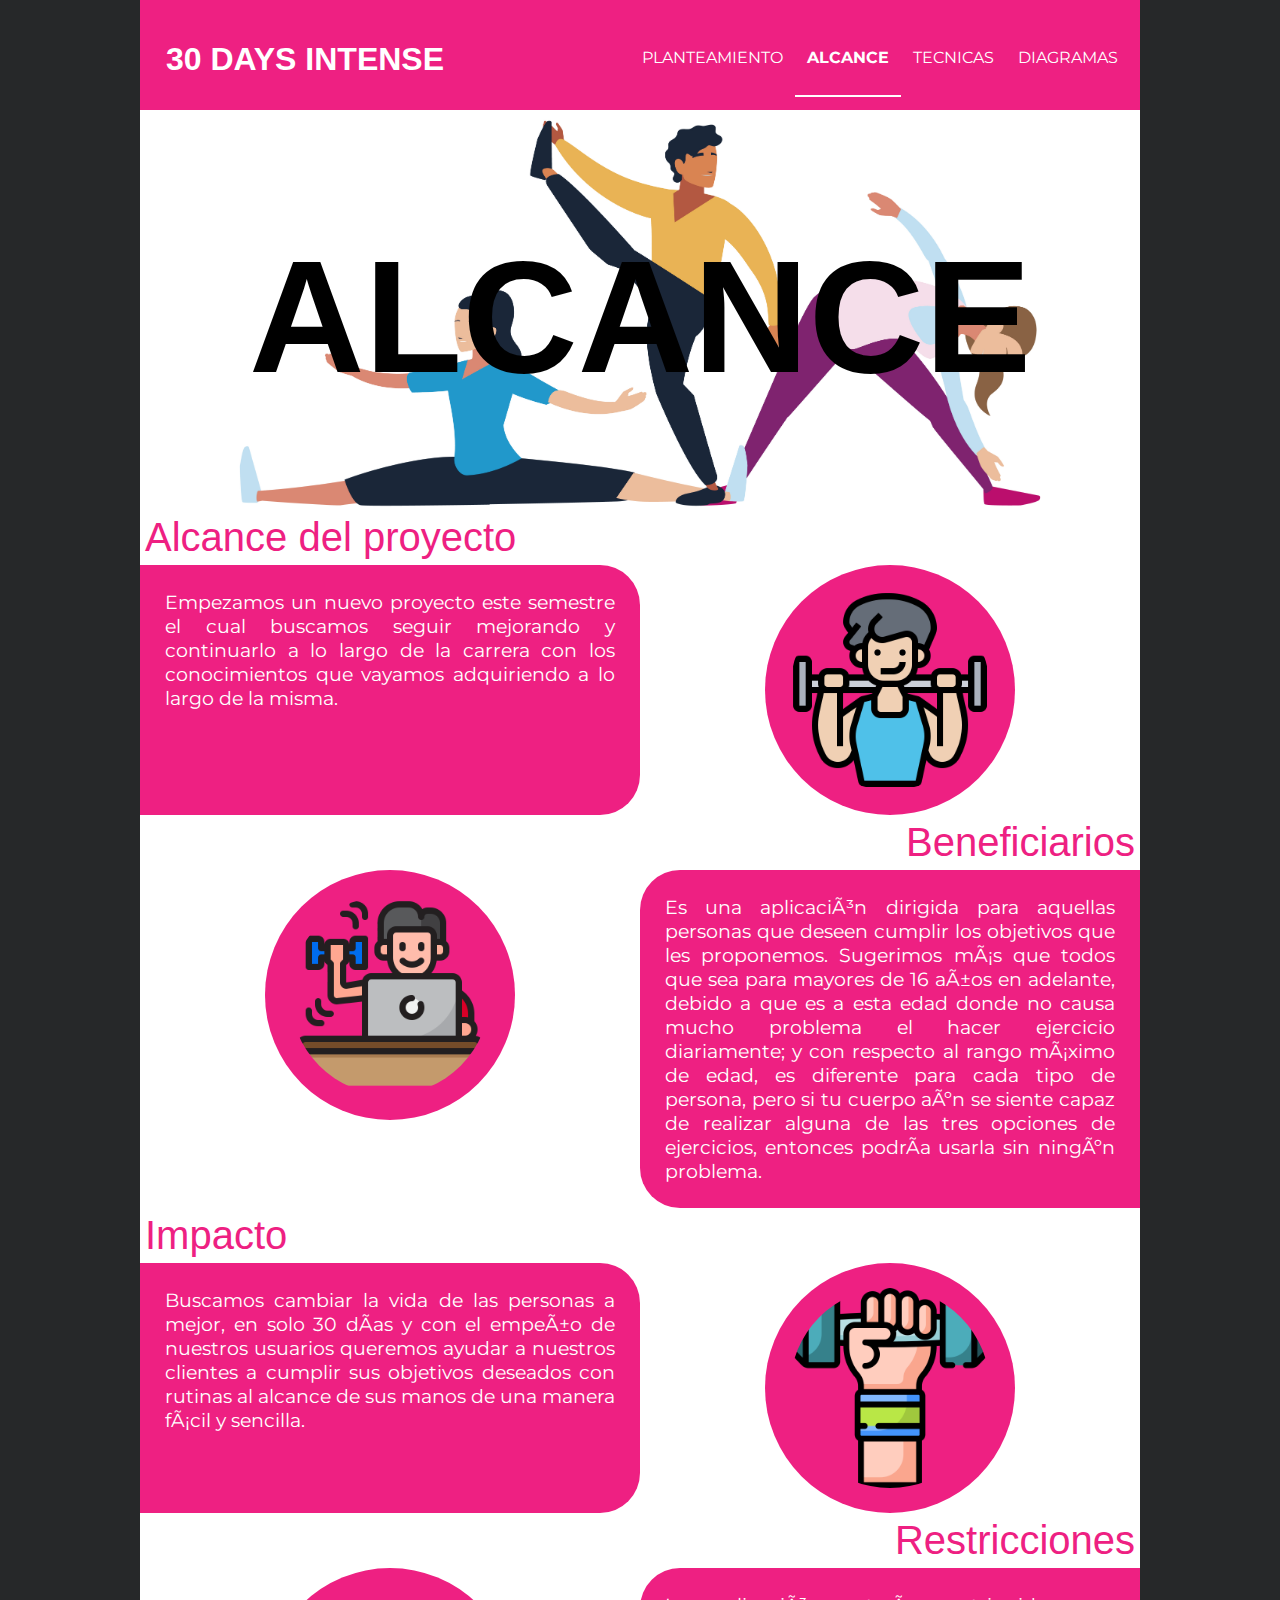
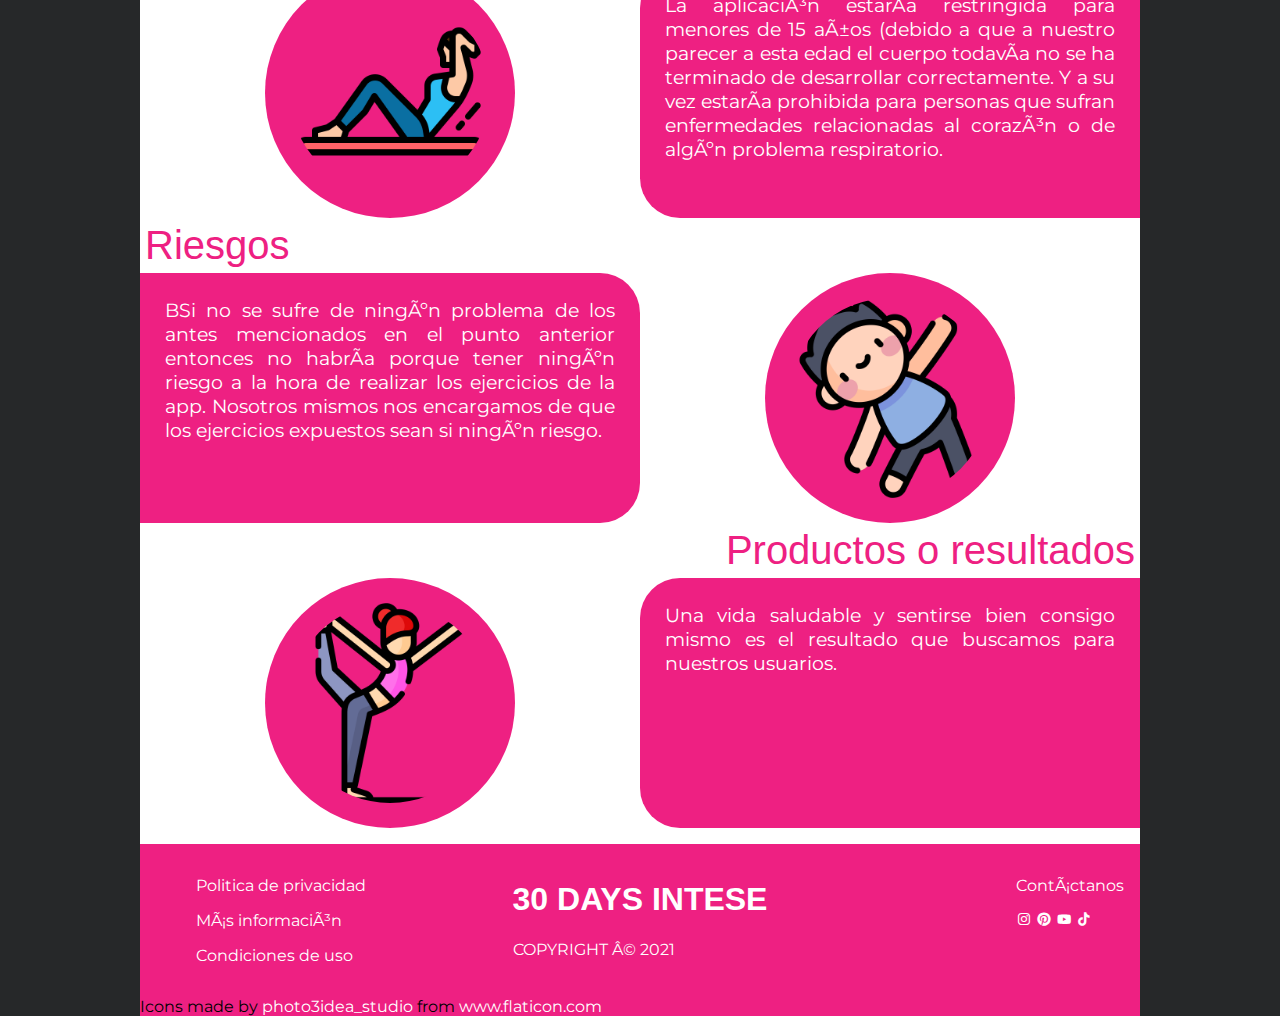
<file: alcance.html>
<!Doctype html>
<html lang="en">

<head>
    <meta charset="uft-8">
    <meta name="viewport" content="width=device-width, initial-scale=1">
    <title>alcance - 30 DAYS INTENSE</title>
    <link rel="stylesheet" href="estilos/portafolio.css">
    <link rel="stylesheet" href="https://cdn.jsdelivr.net/npm/boxicons@latest/css/boxicons.min.css">
</head>

<body>
    <div class="cuerpo">
        <div class="cabecera">
            <a class="logo" href="index.html">
                <h1 class="titulo">30 DAYS INTENSE</h1>
            </a>
            <div class="barra-nav">
                <a href="planteamiento.html">
                    <p>
                        PLANTEAMIENTO
                    </p>
                </a>
                <a href="alcance.html" class="seleccion">
                    <p><b>
                        ALCANCE
                    </b></p>
                </a>
                <a href="tecnicas.html">
                    <p>
                        TECNICAS
                    </p>
                </a>
                <a href="diagramas.html">
                    <p>
                        DIAGRAMAS
                    </p>
                </a>
            </div>
        </div>
        <section>
            <div class="objetivo">
                <img src="imagenes/MOCK UP TELEFONOS - copia.jpg">
                <div class="texto">
                    <h1 class="titulo">ALCANCE</h1>
                </div>
            </div>
            <div>
                <!-- /////////////////////////////////////////////////////////////////////////////////////////////////////////////////////// -->
                <p class="tittle">Alcance del proyecto</p>
                <div class="separacion">
                    <div class="text box-derecha">
                        <p>
                            Empezamos un nuevo proyecto este semestre el cual buscamos seguir mejorando y continuarlo a lo largo de la carrera con los conocimientos que vayamos adquiriendo a lo largo de la misma.
                        </p>
                    </div>
                    <div class="imagen derecha">
                        <img src="imagenes/exercise (1).png">
                    </div>
                </div>
                <!-- /////////////////////////////////////////////////////////////////////////////////////////////////////////////////////// -->
                <p class="tittle" style="text-align: right;">Beneficiarios</p>
                <div class="separacion">
                    <div class="imagen izquierda">
                        <img src="imagenes/exercise (2).png">
                    </div>
                    <div class="text box-izquierda">
                        <p>Es una aplicación dirigida para aquellas personas que deseen cumplir los objetivos que les proponemos. Sugerimos más que todos que sea para mayores de 16 años en adelante, debido a que es a esta edad donde no causa mucho problema
                            el hacer ejercicio diariamente; y con respecto al rango máximo de edad, es diferente para cada tipo de persona, pero si tu cuerpo aún se siente capaz de realizar alguna de las tres opciones de ejercicios, entonces podría usarla
                            sin ningún problema.</p>
                    </div>

                </div>
                <!-- /////////////////////////////////////////////////////////////////////////////////////////////////////////////////////// -->
                <p class="tittle">Impacto</p>
                <div class="separacion">
                    <div class="text box-derecha">
                        <p>Buscamos cambiar la vida de las personas a mejor, en solo 30 días y con el empeño de nuestros usuarios queremos ayudar a nuestros clientes a cumplir sus objetivos deseados con rutinas al alcance de sus manos de una manera fácil
                            y sencilla.</p>
                    </div>
                    <div class="imagen derecha">
                        <img src="imagenes/exercise.png">
                    </div>

                </div>
                <!-- /////////////////////////////////////////////////////////////////////////////////////////////////////////////////////// -->
                <p class="tittle" style="text-align: right;">Restricciones</p>
                <div class="separacion">
                    <div class="imagen izquierda">
                        <img src="imagenes/fitness.png">
                    </div>
                    <div class="text box-izquierda">
                        <p>La aplicación estaría restringida para menores de 15 años (debido a que a nuestro parecer a esta edad el cuerpo todavía no se ha terminado de desarrollar correctamente. Y a su vez estaría prohibida para personas que sufran enfermedades
                            relacionadas al corazón o de algún problema respiratorio. </p>
                    </div>
                </div>
                <!-- /////////////////////////////////////////////////////////////////////////////////////////////////////////////////////// -->
                <p class="tittle">Riesgos</p>
                <div class="separacion">
                    <div class="text box-derecha">
                        <p>BSi no se sufre de ningún problema de los antes mencionados en el punto anterior entonces no habría porque tener ningún riesgo a la hora de realizar los ejercicios de la app. Nosotros mismos nos encargamos de que los ejercicios
                            expuestos sean si ningún riesgo.</p>
                    </div>
                    <div class="imagen derecha">
                        <img src="imagenes/triangle.png">
                    </div>
                </div>
                <!-- /////////////////////////////////////////////////////////////////////////////////////////////////////////////////////// -->
                <p class="tittle" style="text-align: right;">Productos o resultados</p>
                <div class="separacion">
                    <div class="imagen izquierda">
                        <img src="imagenes/yoga-pose.png">
                    </div>
                    <div class="text box-izquierda">
                        <p>Una vida saludable y sentirse bien consigo mismo es el resultado que buscamos para nuestros usuarios.</p>
                    </div>
                </div>
            </div>
        </section>
        <footer class="pie">
            <div class="cajas">
                <div class="informacion">
                    <ul>
                        <li>
                            <a href="#">
                                <p>Politica de privacidad</p>
                            </a>
                        </li>
                        <li>
                            <a href="#">
                                <p>Más información</p>
                            </a>
                        </li>
                        <li>
                            <a href="#">
                                <p>Condiciones de uso</p>
                            </a>
                        </li>
                    </ul>
                </div>
                <div class="derechos">
                    <a>
                        <h1 class="titulo">30 DAYS INTESE</h1>
                    </a>
                    <p style="font-size: 1rem;">COPYRIGHT © 2021</p>
                </div>
                <div class="iconos">
                    <p>Contáctanos</p>
                    <a href="# "><i class="bx bxl-instagram "></i></a>
                    <a href="# "><i class="bx bxl-pinterest "></i></a>
                    <a href="# "><i class="bx bxl-youtube "></i></a>
                    <a href="# "><i class="bx bxl-tiktok "></i></a>
                </div>
            </div>
            <div>Icons made by <a href="https://www.flaticon.com/authors/photo3idea-studio" title="photo3idea_studio">photo3idea_studio</a> from <a href="https://www.flaticon.com/" title="Flaticon">www.flaticon.com</a></div>
        </footer>
    </div>
</body>

</html>
</file>
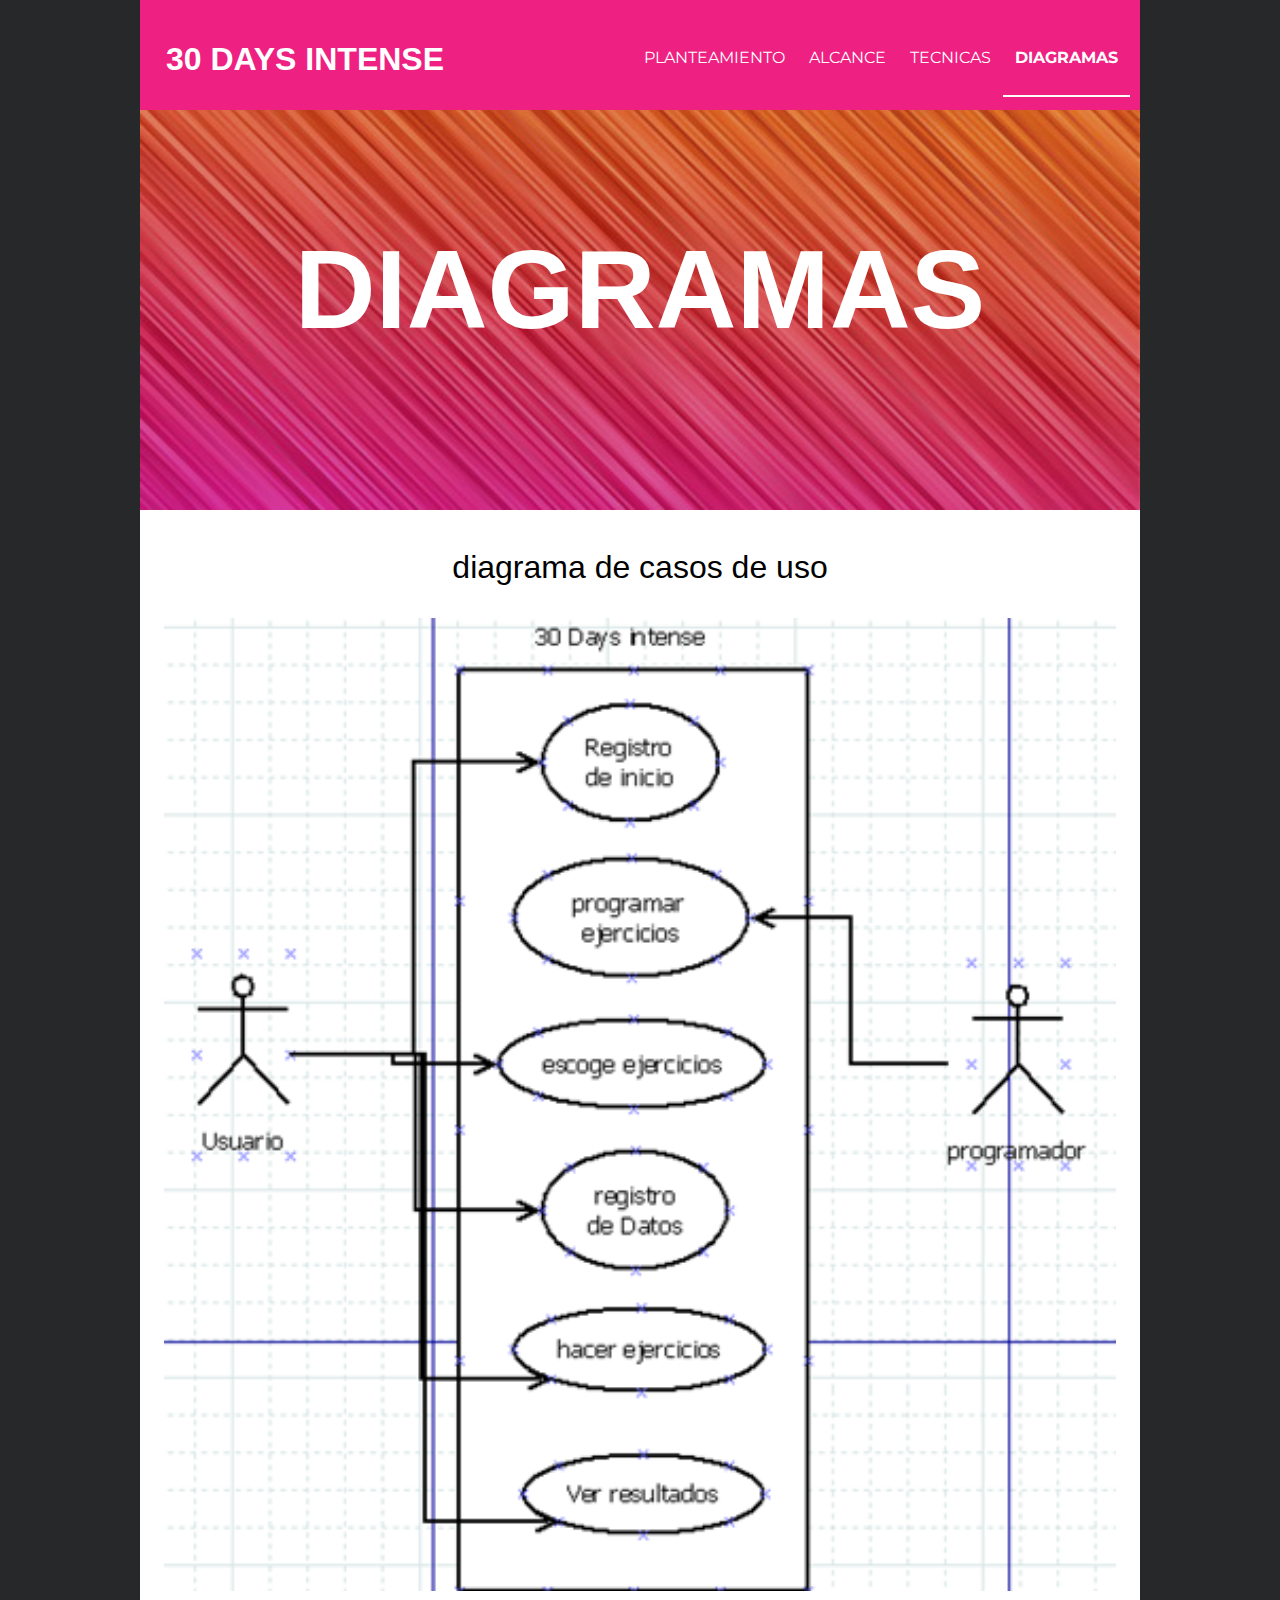
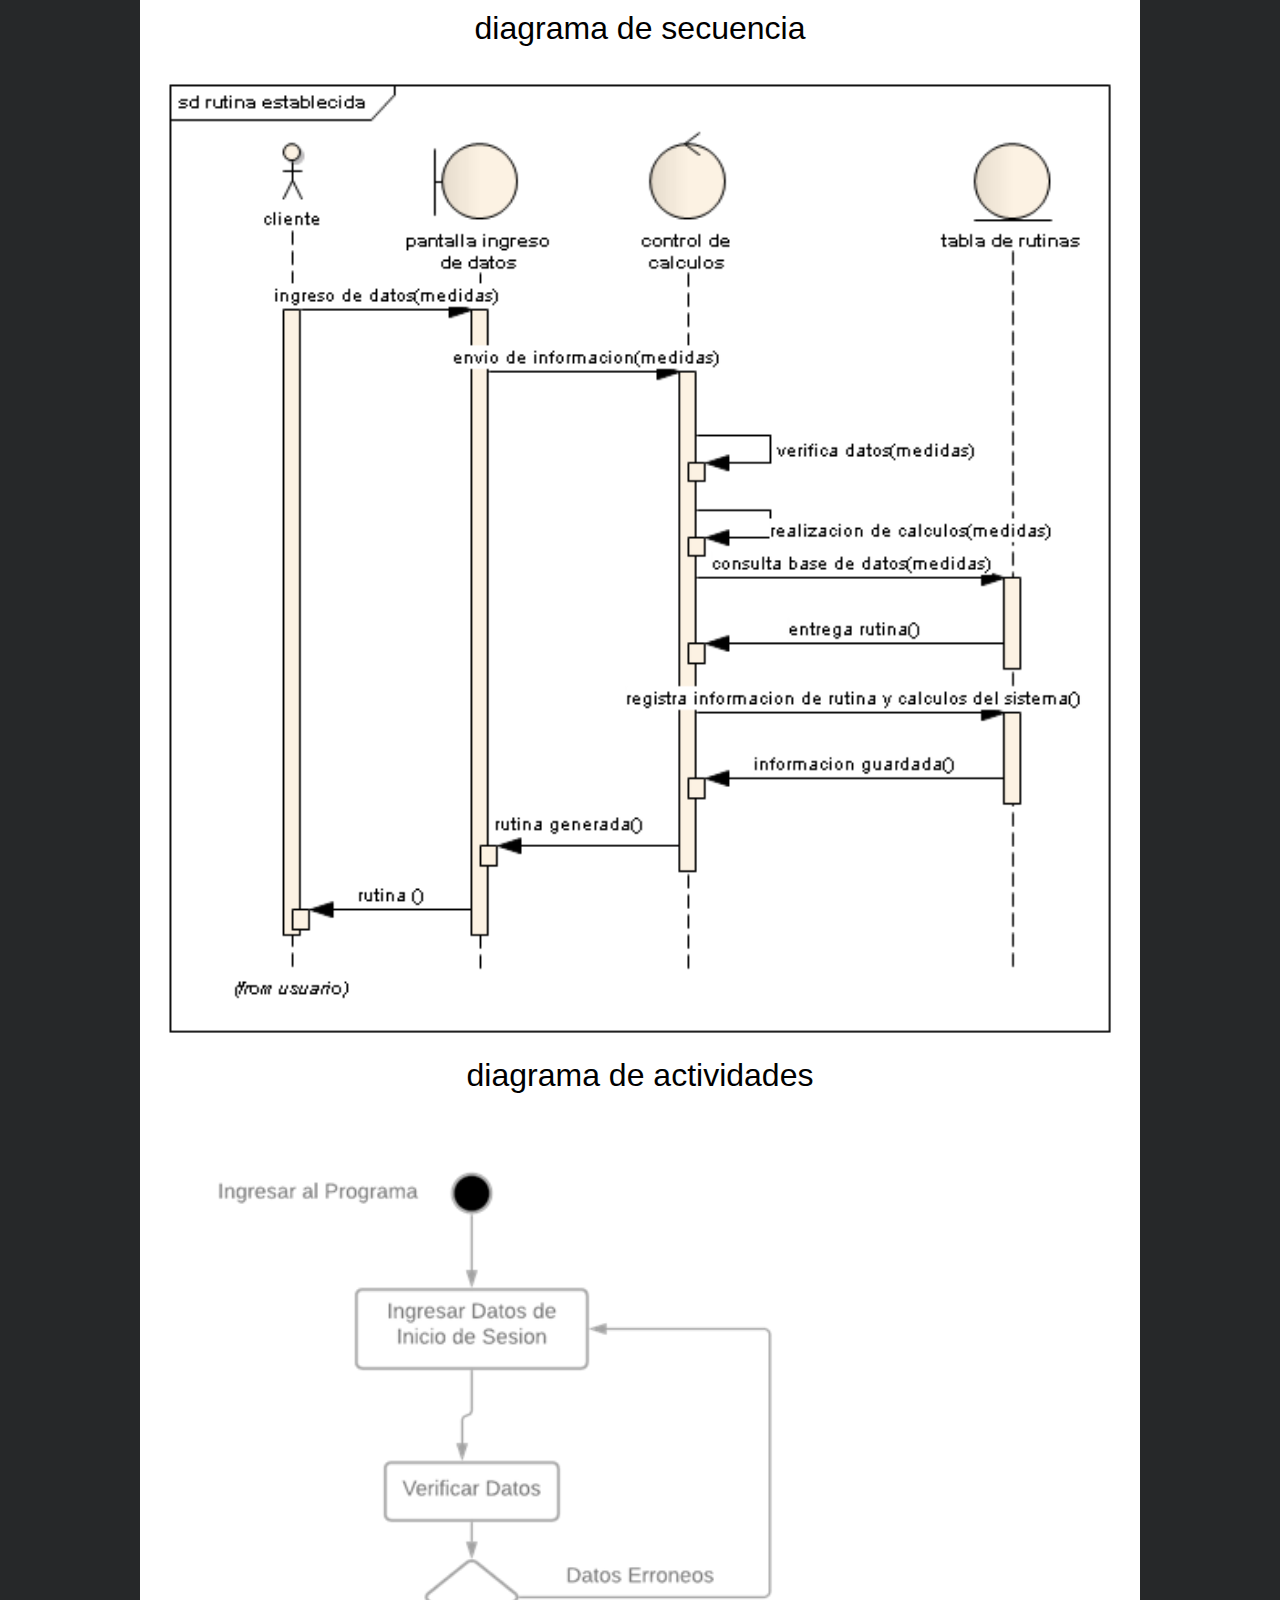
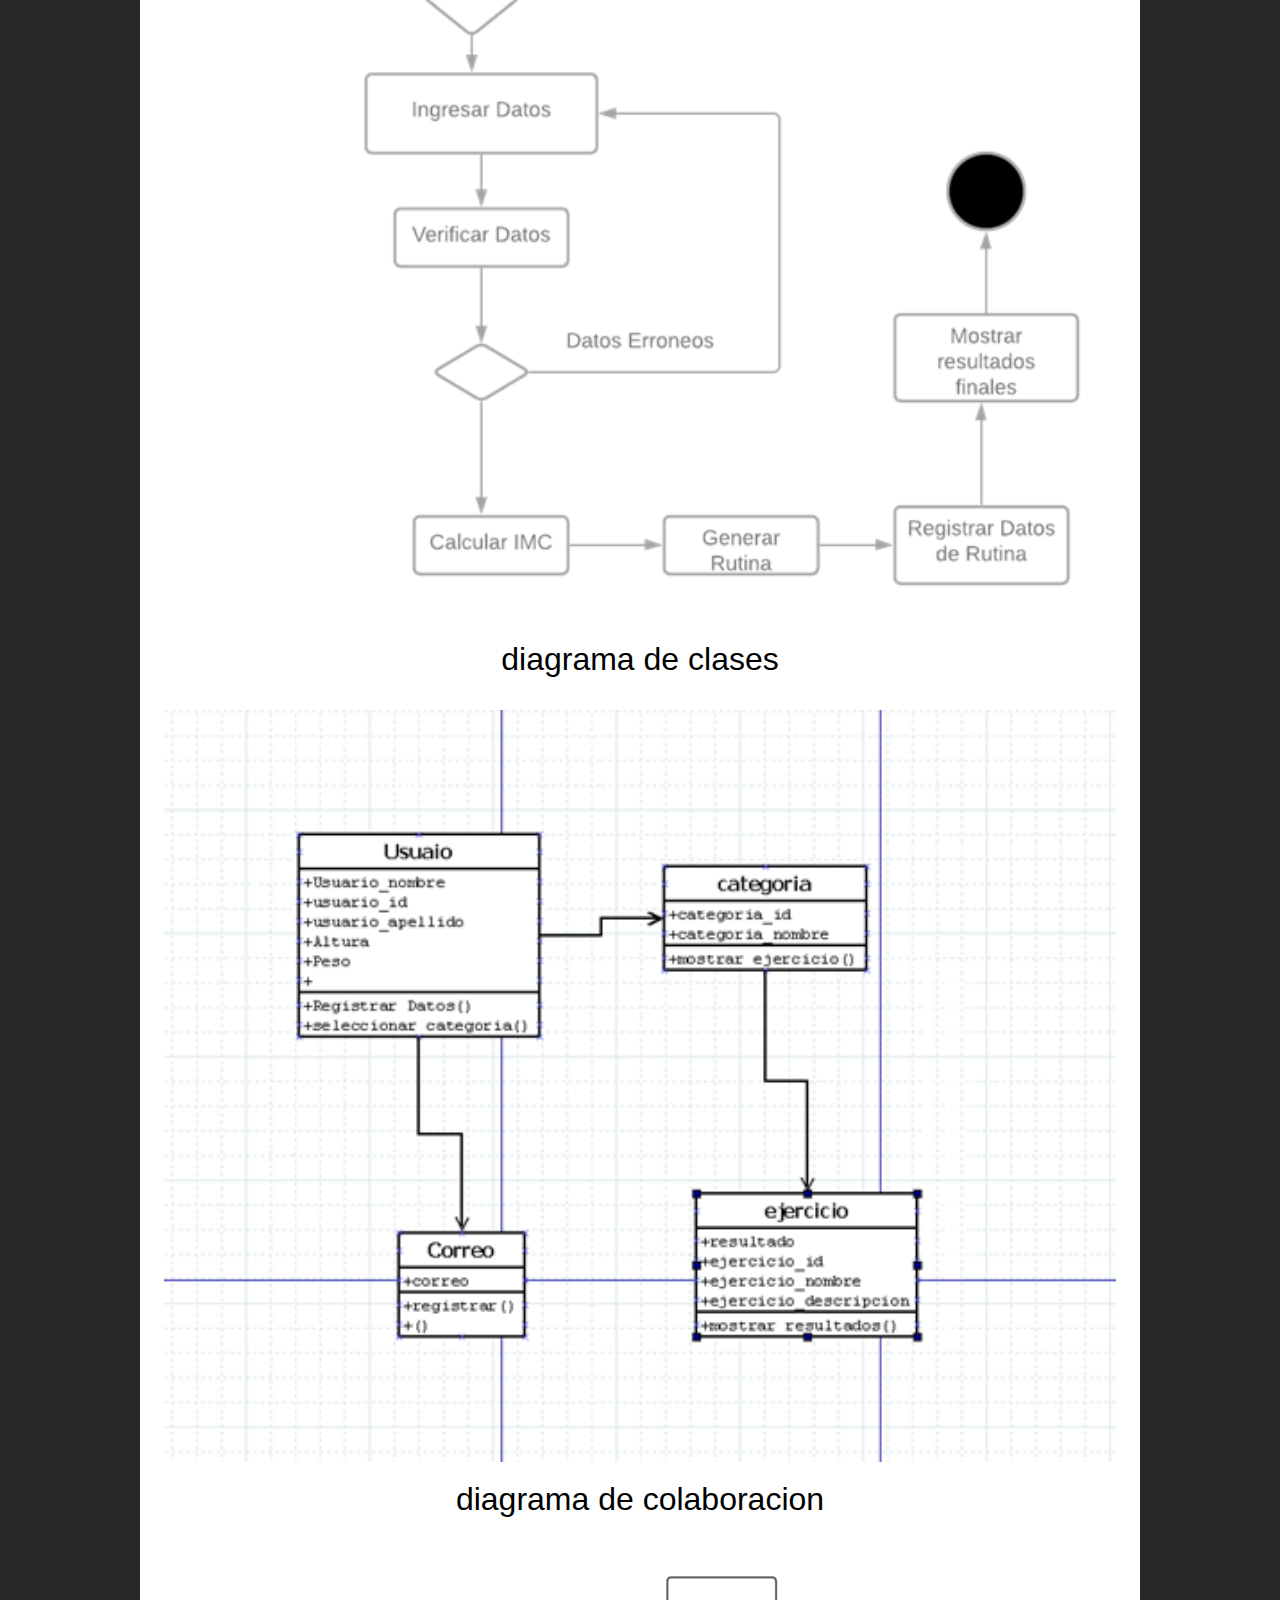
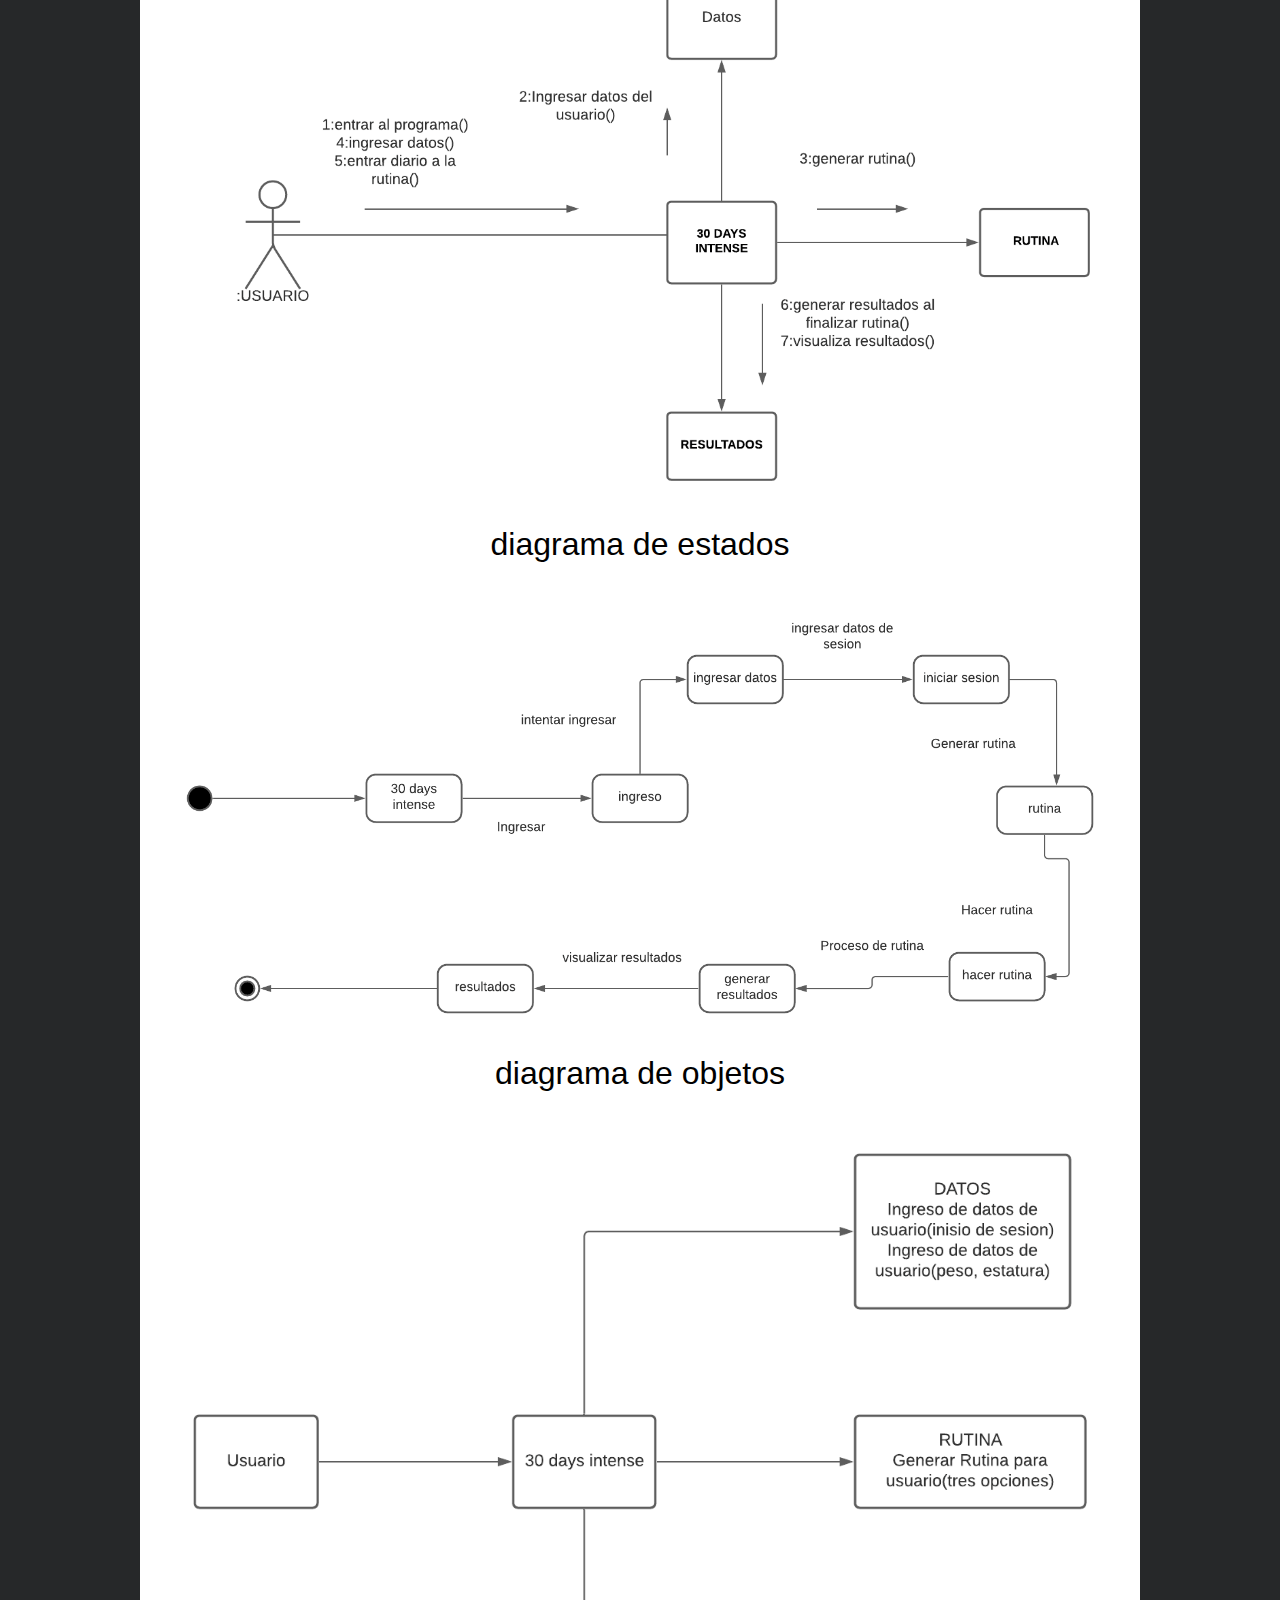
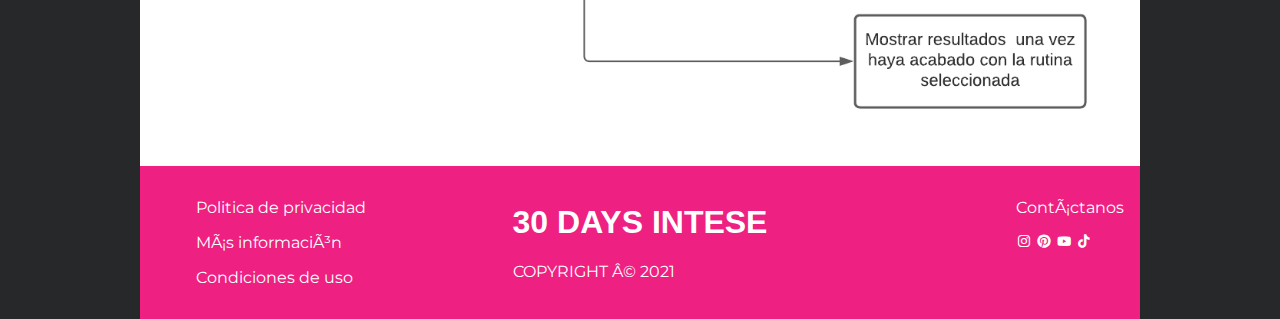
<file: diagramas.html>
<!Doctype html>
<html lang="en">

<head>
    <meta charset="uft-8">
    <meta name="viewport" content="width=device-width, initial-scale=1">
    <title>planteamiento - 30 DAYS INTENSE</title>
    <link rel="stylesheet" href="estilos/diagramas.css">
    <link rel="stylesheet" href="https://cdn.jsdelivr.net/npm/boxicons@latest/css/boxicons.min.css">
</head>

<body>
    <div class="cuerpo">
        <div class="cabecera">
            <a class="logo" href="index.html">
                <h1 class="titulo">30 DAYS INTENSE</h1>
            </a>
            <div class="barra-nav">
                <a href="planteamiento.html">
                    <p>
                        PLANTEAMIENTO
                    </p>
                </a>
                <a href="alcance.html">
                    <p>
                        ALCANCE
                    </p>
                </a>
                <a href="tecnicas.html">
                    <p>
                        TECNICAS
                    </p>
                </a>
                <a href="diagramas.html" class="seleccion">
                    <p><b>
                        DIAGRAMAS
                    </b></p>
                </a>
            </div>
        </div>
        <section>
            <div class="objetivo">
                <img src="imagenes/fondo-abstracto-color-naranja-degradado-rosa-papel-pintado-rayas_206846-1123.jpg">
                <div class="texto princi">
                    <h1 class="titulo" style="color: white; font-size: 7rem;">DIAGRAMAS</h1>
                </div>
            </div>
            <div class="imagenes_D">
                <p class="title">diagrama de casos de uso</p>
                <img src="imagenes/diagrama casos de uso.png">
                <p class="title">diagrama de secuencia</p>
                <img src="imagenes/diagrama de secuencia.png">
                <p class="title">diagrama de actividades</p>
                <img src="imagenes/diagrama de actividades.png">
                <p class="title">diagrama de clases</p>
                <img src="imagenes/diagrama de clases.png">
                <p class="title">diagrama de colaboracion</p>
                <img src="imagenes/diagrama de colaboracion.png">
                <p class="title">diagrama de estados</p>
                <img src="imagenes/diagrama de estados.png">
                <p class="title">diagrama de objetos</p>
                <img src="imagenes/diagrama objetos.png">
            </div>
        </section>
        <footer class="pie">
            <div class="cajas">
                <div class="informacion">
                    <ul>
                        <li>
                            <a href="#">
                                <p>Politica de privacidad</p>
                            </a>
                        </li>
                        <li>
                            <a href="#">
                                <p>Más información</p>
                            </a>
                        </li>
                        <li>
                            <a href="#">
                                <p>Condiciones de uso</p>
                            </a>
                        </li>
                    </ul>
                </div>
                <div class="derechos">
                    <a>
                        <h1 class="titulo">30 DAYS INTESE</h1>
                    </a>
                    <p style="font-size: 1rem;">COPYRIGHT © 2021</p>
                </div>
                <div class="iconos">
                    <p>Contáctanos</p>
                    <a href="# "><i class="bx bxl-instagram "></i></a>
                    <a href="# "><i class="bx bxl-pinterest "></i></a>
                    <a href="# "><i class="bx bxl-youtube "></i></a>
                    <a href="# "><i class="bx bxl-tiktok "></i></a>
                </div>
            </div>
        </footer>
    </div>
</body>

</html>
</file>
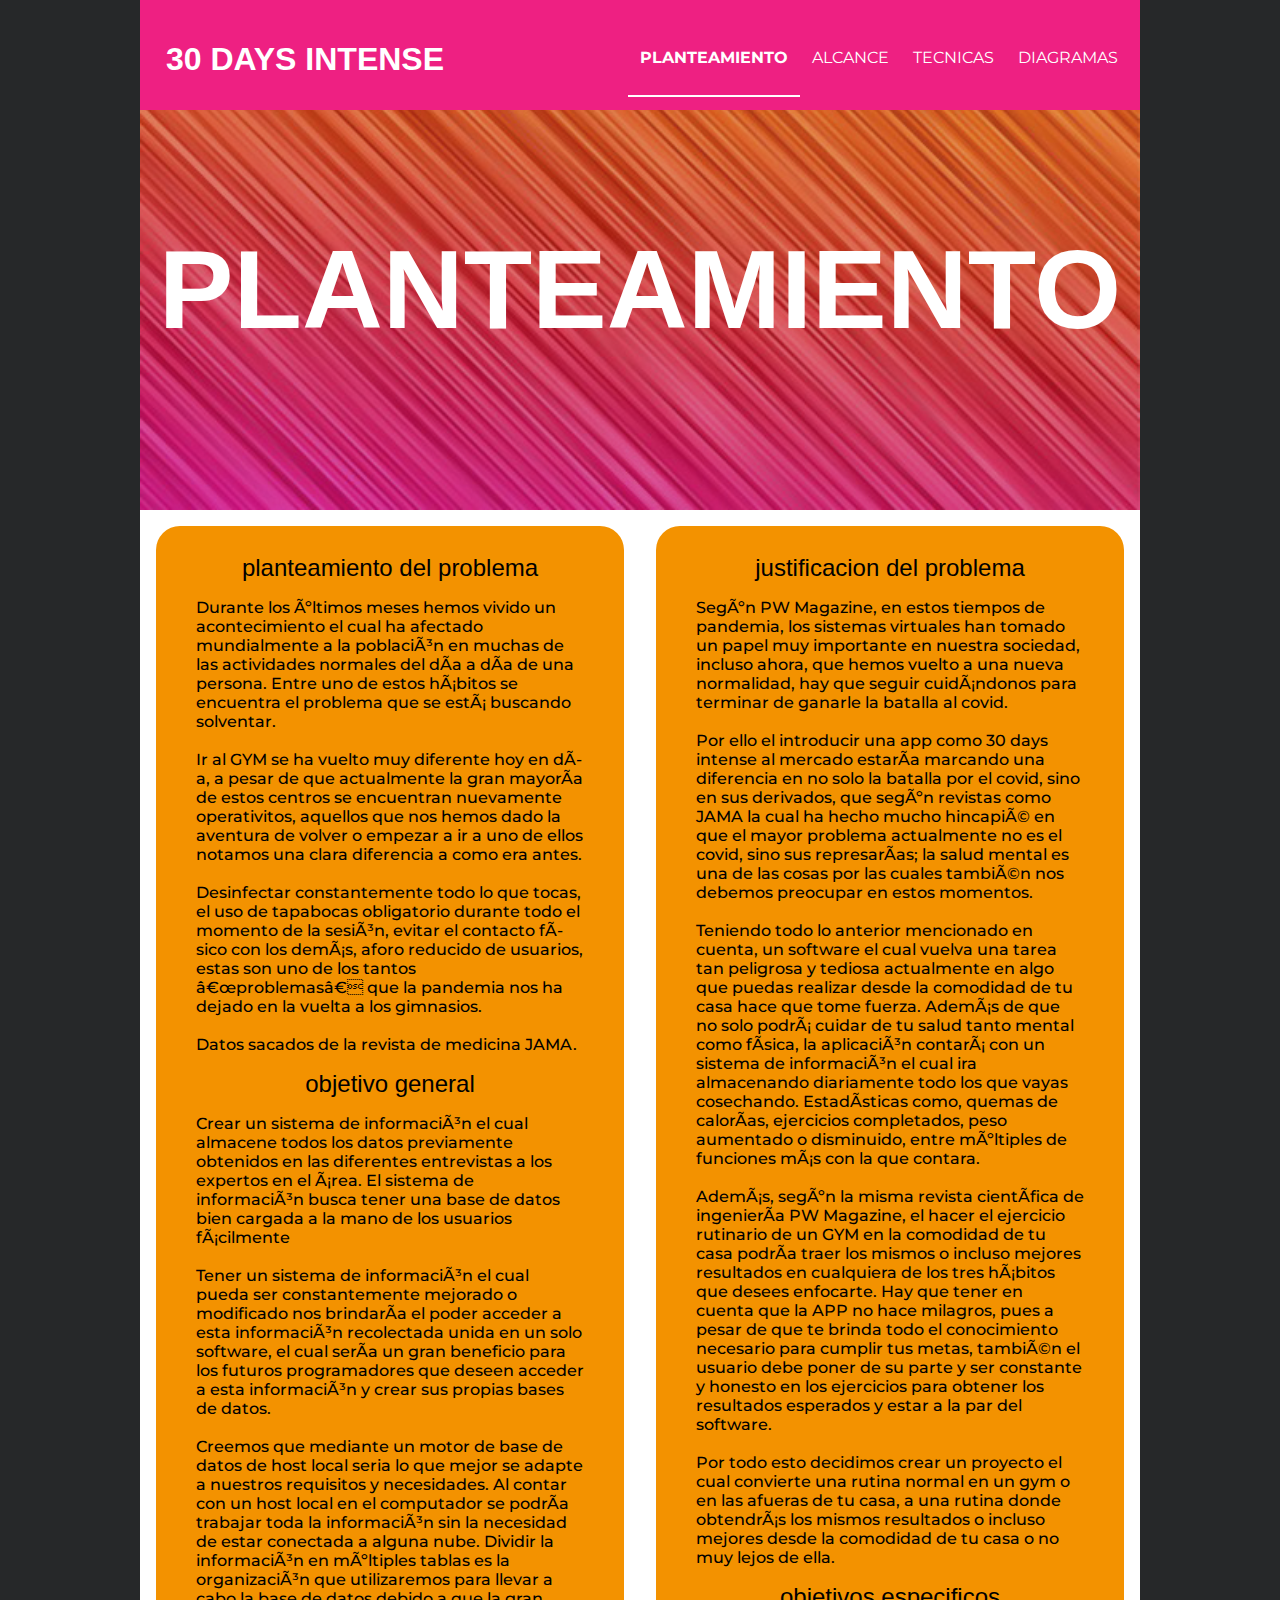
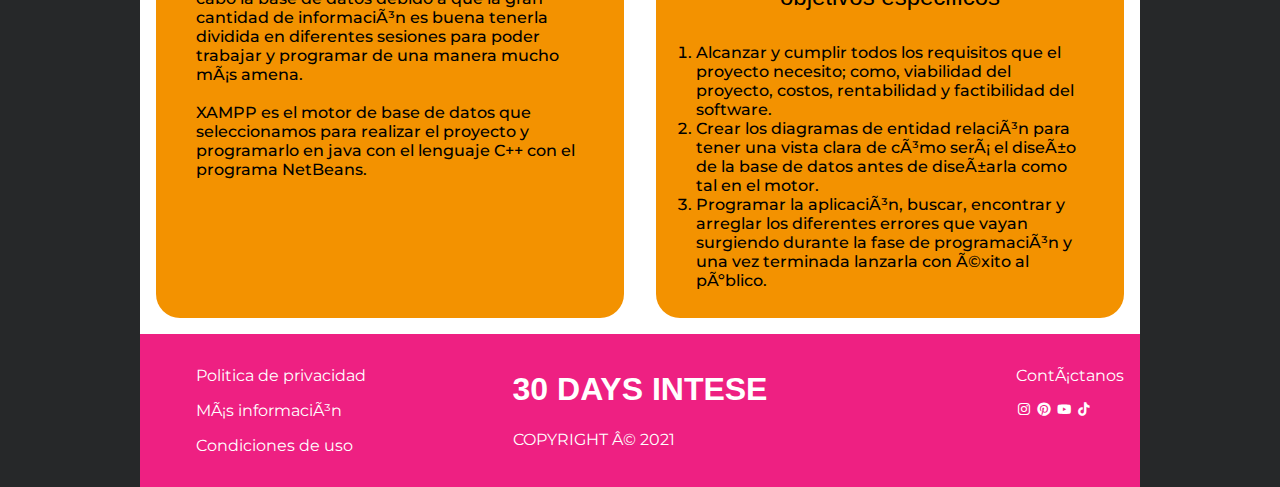
<file: planteamiento.html>
<!Doctype html>
<html lang="en">

<head>
    <meta charset="uft-8">
    <meta name="viewport" content="width=device-width, initial-scale=1">
    <title>planteamiento - 30 DAYS INTENSE</title>
    <link rel="stylesheet" href="estilos/sobre_mi.css">
    <link rel="stylesheet" href="https://cdn.jsdelivr.net/npm/boxicons@latest/css/boxicons.min.css">
</head>

<body>
    <div class="cuerpo">
        <div class="cabecera">
            <a class="logo" href="index.html">
                <h1 class="titulo">30 DAYS INTENSE</h1>
            </a>
            <div class="barra-nav">
                <a href="planteamiento.html" class="seleccion">
                    <p><b>
                        PLANTEAMIENTO
                    </b></p>
                </a>
                <a href="alcance.html">
                    <p>
                        ALCANCE
                    </p>
                </a>
                <a href="tecnicas.html">
                    <p>
                        TECNICAS
                    </p>
                </a>
                <a href="diagramas.html">
                    <p>
                        DIAGRAMAS
                    </p>
                </a>
            </div>
        </div>
        <section>
            <div class="objetivo">
                <img src="imagenes/fondo-abstracto-color-naranja-degradado-rosa-papel-pintado-rayas_206846-1123.jpg">
                <div class="texto princi">
                    <h1 class="titulo" style="color: white; font-size: 7rem;">PLANTEAMIENTO</h1>
                </div>
            </div>
            <div class="presentacion">
                <div class="presentacion-2">
                    <p class="title">planteamiento del problema</p>
                    <p class="middle">
                        Durante los últimos meses hemos vivido un acontecimiento el cual ha afectado mundialmente a la población en muchas de las actividades normales del día a día de una persona. Entre uno de estos hábitos se encuentra el problema que se está buscando solventar.
                        <br> <br>Ir al GYM se ha vuelto muy diferente hoy en día, a pesar de que actualmente la gran mayoría de estos centros se encuentran nuevamente operativitos, aquellos que nos hemos dado la aventura de volver o empezar a ir a uno
                        de ellos notamos una clara diferencia a como era antes.
                        <br> <br>Desinfectar constantemente todo lo que tocas, el uso de tapabocas obligatorio durante todo el momento de la sesión, evitar el contacto físico con los demás, aforo reducido de usuarios, estas son uno de los tantos “problemas”
                        que la pandemia nos ha dejado en la vuelta a los gimnasios.
                        <br> <br>Datos sacados de la revista de medicina JAMA.
                    </p>
                    <p class="title">objetivo general</p>
                    <p class="middle">
                        Crear un sistema de información el cual almacene todos los datos previamente obtenidos en las diferentes entrevistas a los expertos en el área. El sistema de información busca tener una base de datos bien cargada a la mano de los usuarios fácilmente
                        <br> <br>Tener un sistema de información el cual pueda ser constantemente mejorado o modificado nos brindaría el poder acceder a esta información recolectada unida en un solo software, el cual sería un gran beneficio para los futuros
                        programadores que deseen acceder a esta información y crear sus propias bases de datos.
                        <br> <br>Creemos que mediante un motor de base de datos de host local seria lo que mejor se adapte a nuestros requisitos y necesidades. Al contar con un host local en el computador se podría trabajar toda la información sin la
                        necesidad de estar conectada a alguna nube. Dividir la información en múltiples tablas es la organización que utilizaremos para llevar a cabo la base de datos debido a que la gran cantidad de información es buena tenerla dividida
                        en diferentes sesiones para poder trabajar y programar de una manera mucho más amena.
                        <br> <br>XAMPP es el motor de base de datos que seleccionamos para realizar el proyecto y programarlo en java con el lenguaje C++ con el programa NetBeans.
                    </p>
                </div>
                <div class="presentacion-2">
                    <p class="title">justificacion del problema</p>
                    <p class="middle">
                        Según PW Magazine, en estos tiempos de pandemia, los sistemas virtuales han tomado un papel muy importante en nuestra sociedad, incluso ahora, que hemos vuelto a una nueva normalidad, hay que seguir cuidándonos para terminar de ganarle la batalla al covid.
                        <br> <br>Por ello el introducir una app como 30 days intense al mercado estaría marcando una diferencia en no solo la batalla por el covid, sino en sus derivados, que según revistas como JAMA la cual ha hecho mucho hincapié en
                        que el mayor problema actualmente no es el covid, sino sus represarías; la salud mental es una de las cosas por las cuales también nos debemos preocupar en estos momentos.
                        <br> <br>Teniendo todo lo anterior mencionado en cuenta, un software el cual vuelva una tarea tan peligrosa y tediosa actualmente en algo que puedas realizar desde la comodidad de tu casa hace que tome fuerza. Además de que no
                        solo podrá cuidar de tu salud tanto mental como física, la aplicación contará con un sistema de información el cual ira almacenando diariamente todo los que vayas cosechando. Estadísticas como, quemas de calorías, ejercicios completados,
                        peso aumentado o disminuido, entre múltiples de funciones más con la que contara.
                        <br> <br>Además, según la misma revista científica de ingeniería PW Magazine, el hacer el ejercicio rutinario de un GYM en la comodidad de tu casa podría traer los mismos o incluso mejores resultados en cualquiera de los tres hábitos
                        que desees enfocarte. Hay que tener en cuenta que la APP no hace milagros, pues a pesar de que te brinda todo el conocimiento necesario para cumplir tus metas, también el usuario debe poner de su parte y ser constante y honesto
                        en los ejercicios para obtener los resultados esperados y estar a la par del software.
                        <br> <br>Por todo esto decidimos crear un proyecto el cual convierte una rutina normal en un gym o en las afueras de tu casa, a una rutina donde obtendrás los mismos resultados o incluso mejores desde la comodidad de tu casa o
                        no muy lejos de ella.
                    </p>
                    <p class="title">objetivos especificos</p>
                    <ol class="middle">
                        <li>Alcanzar y cumplir todos los requisitos que el proyecto necesito; como, viabilidad del proyecto, costos, rentabilidad y factibilidad del software.</li>
                        <li>Crear los diagramas de entidad relación para tener una vista clara de cómo será el diseño de la base de datos antes de diseñarla como tal en el motor.</li>
                        <li>Programar la aplicación, buscar, encontrar y arreglar los diferentes errores que vayan surgiendo durante la fase de programación y una vez terminada lanzarla con éxito al público.</li>
                    </ol>
                </div>
            </div>
        </section>
        <footer class="pie">
            <div class="cajas">
                <div class="informacion">
                    <ul>
                        <li>
                            <a href="#">
                                <p>Politica de privacidad</p>
                            </a>
                        </li>
                        <li>
                            <a href="#">
                                <p>Más información</p>
                            </a>
                        </li>
                        <li>
                            <a href="#">
                                <p>Condiciones de uso</p>
                            </a>
                        </li>
                    </ul>
                </div>
                <div class="derechos">
                    <a>
                        <h1 class="titulo">30 DAYS INTESE</h1>
                    </a>
                    <p style="font-size: 1rem;">COPYRIGHT © 2021</p>
                </div>
                <div class="iconos">
                    <p>Contáctanos</p>
                    <a href="# "><i class="bx bxl-instagram "></i></a>
                    <a href="# "><i class="bx bxl-pinterest "></i></a>
                    <a href="# "><i class="bx bxl-youtube "></i></a>
                    <a href="# "><i class="bx bxl-tiktok "></i></a>
                </div>
            </div>
        </footer>
    </div>
</body>

</html>
</file>
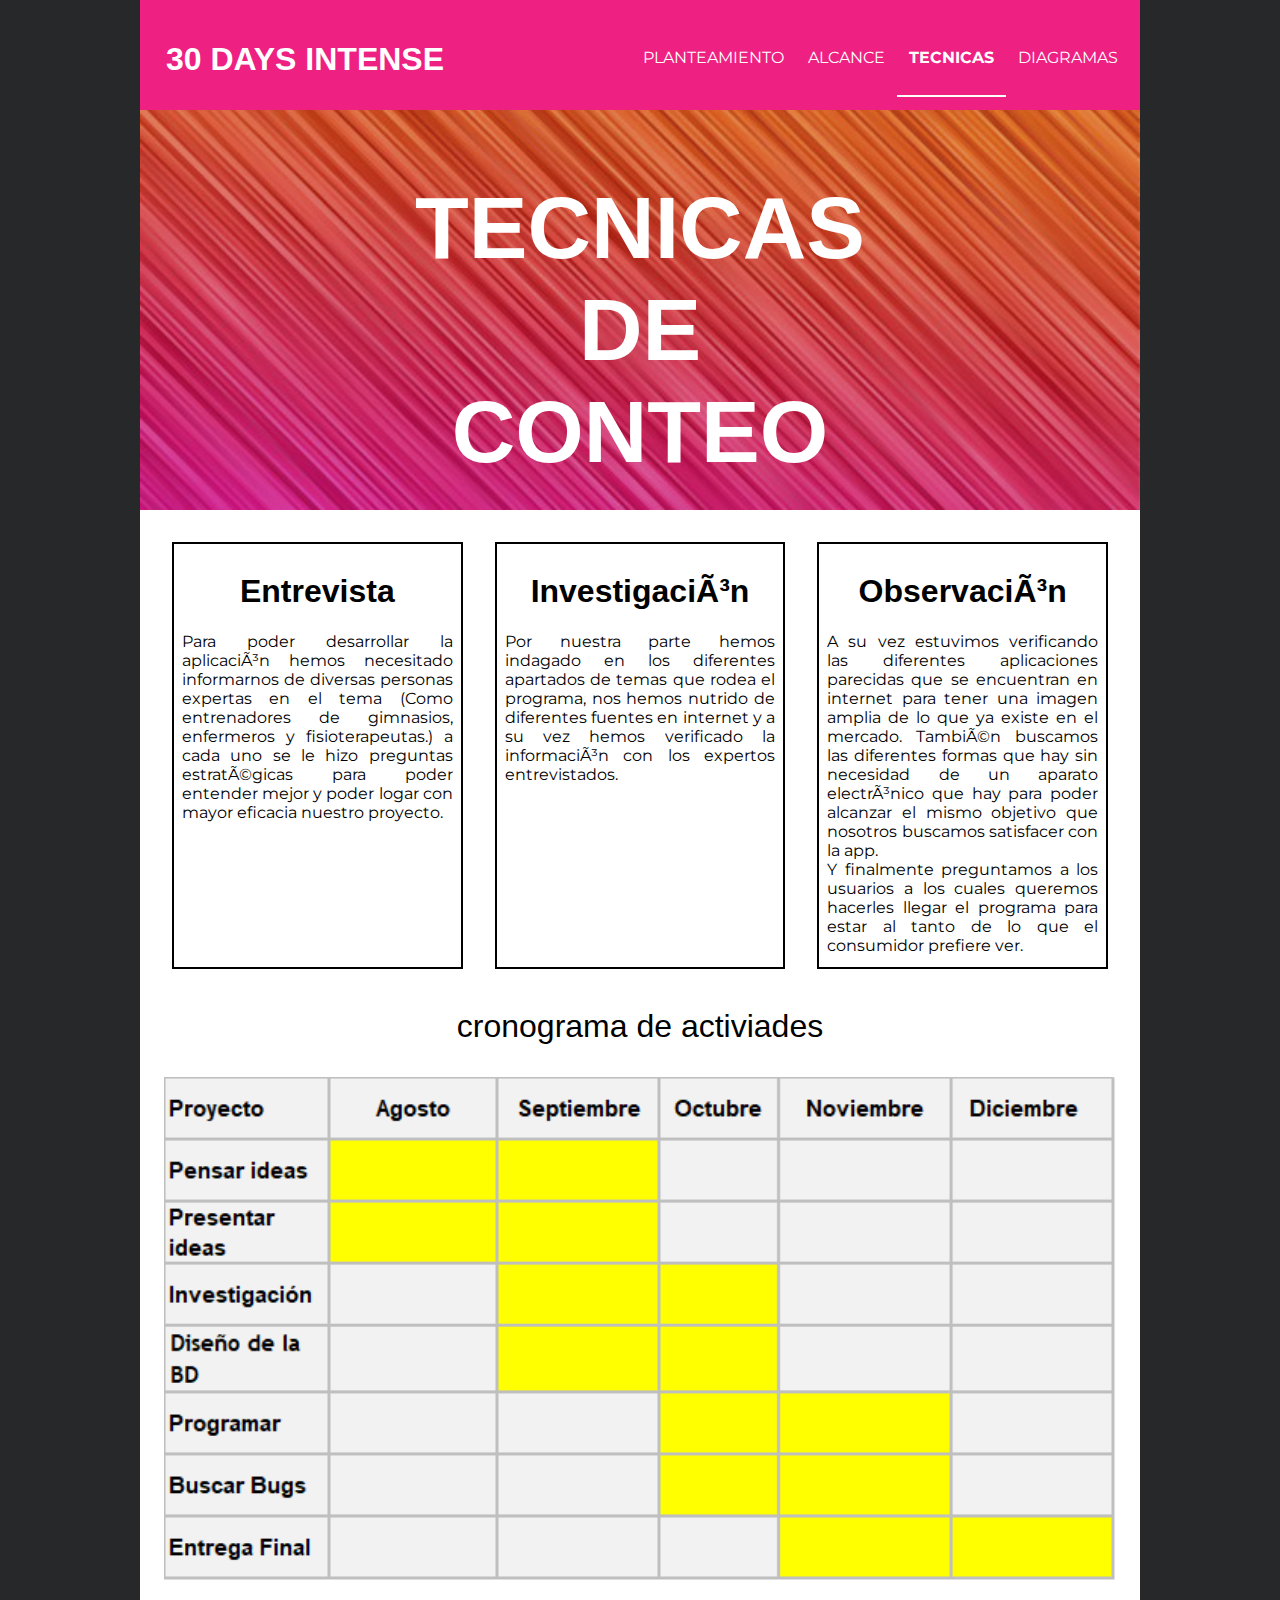
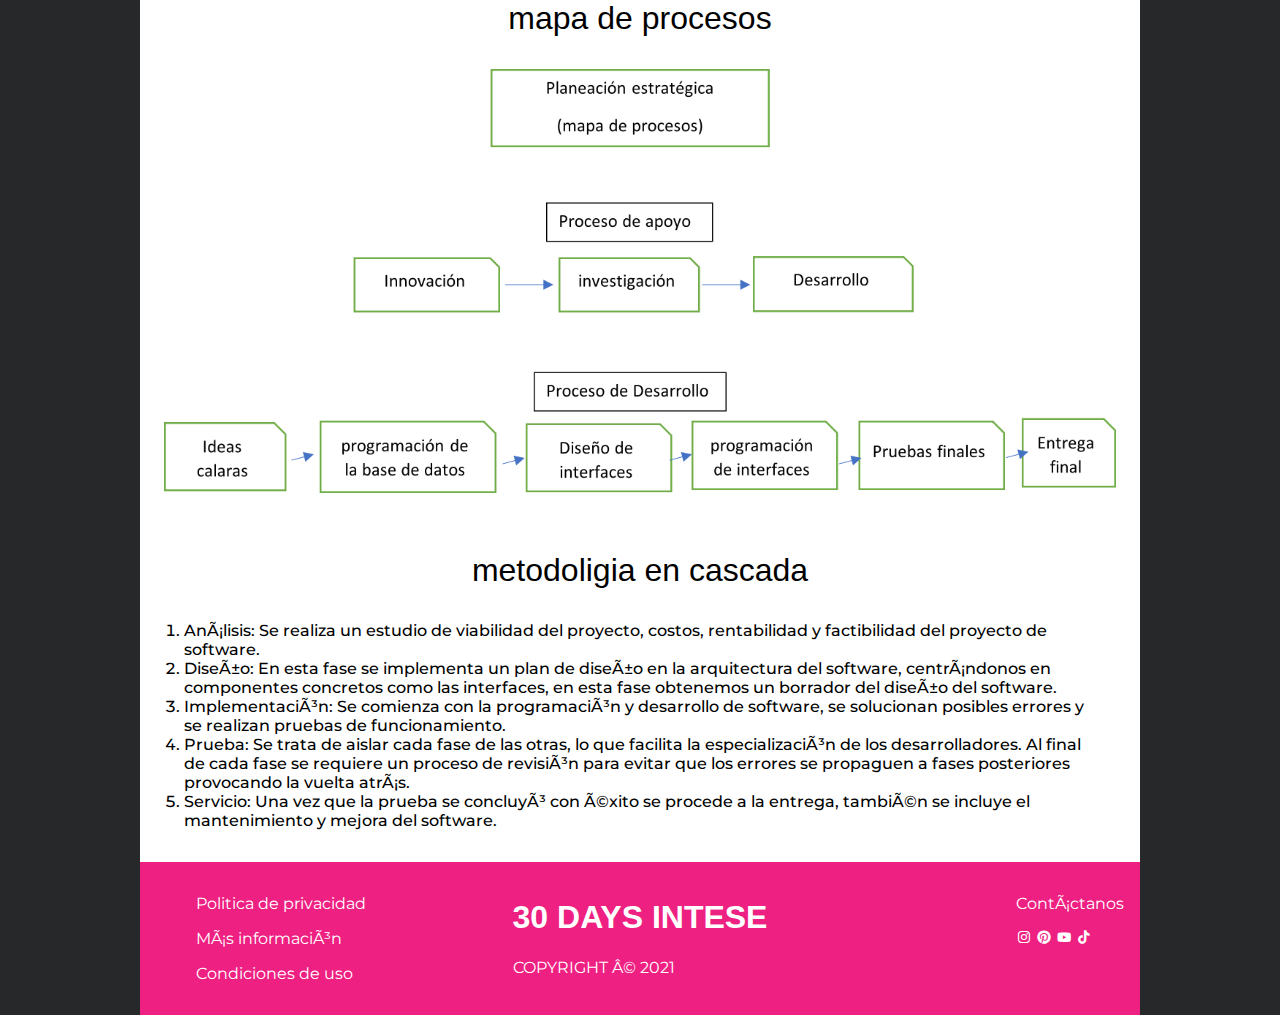
<file: tecnicas.html>
<!Doctype html>
<html lang="en">

<head>
    <meta charset="uft-8">
    <meta name="viewport" content="width=device-width, initial-scale=1">
    <title>tecnicas - 30 DAYS INTENSE</title>
    <link rel="stylesheet" href="estilos/blog.css">
    <link rel="stylesheet" href="https://cdn.jsdelivr.net/npm/boxicons@latest/css/boxicons.min.css">
</head>

<body>
    <div class="cuerpo">
        <div class="cabecera">
            <a class="logo" href="index.html">
                <h1 class="titulo">30 DAYS INTENSE</h1>
            </a>
            <div class="barra-nav">
                <a href="planteamiento.html">
                    <p>
                        PLANTEAMIENTO
                    </p>
                </a>
                <a href="alcance.html">
                    <p>
                        ALCANCE
                    </p>
                </a>
                <a href="tecnicas.html" class="seleccion">
                    <p><b>
                        TECNICAS
                    </b></p>
                </a>
                <a href="diagramas.html">
                    <p>
                        DIAGRAMAS
                    </p>
                </a>
            </div>
        </div>
        <section>
            <div class="objetivo">
                <img src="imagenes/fondo-abstracto-color-naranja-degradado-rosa-papel-pintado-rayas_206846-1123.jpg">
                <div class="texto">
                    <h1 class="titulo">TECNICAS DE CONTEO</h1>
                </div>
            </div>
            <div class="bloges">
                <div>
                    <div class="text">
                        <h1 class="titulo">Entrevista</h1>
                        <p>Para poder desarrollar la aplicación hemos necesitado informarnos de diversas personas expertas en el tema (Como entrenadores de gimnasios, enfermeros y fisioterapeutas.) a cada uno se le hizo preguntas estratégicas para poder
                            entender mejor y poder logar con mayor eficacia nuestro proyecto.</p>
                    </div>
                </div>
                <div>
                    <div class="text">
                        <h1 class="titulo">Investigación</h1>
                        <p>Por nuestra parte hemos indagado en los diferentes apartados de temas que rodea el programa, nos hemos nutrido de diferentes fuentes en internet y a su vez hemos verificado la información con los expertos entrevistados.</p>
                    </div>
                </div>
                <div>
                    <div class="text">
                        <h1 class="titulo">Observación</h1>
                        <p>A su vez estuvimos verificando las diferentes aplicaciones parecidas que se encuentran en internet para tener una imagen amplia de lo que ya existe en el mercado. También buscamos las diferentes formas que hay sin necesidad de
                            un aparato electrónico que hay para poder alcanzar el mismo objetivo que nosotros buscamos satisfacer con la app.
                            <br> Y finalmente preguntamos a los usuarios a los cuales queremos hacerles llegar el programa para estar al tanto de lo que el consumidor prefiere ver.
                        </p>
                    </div>
                </div>
            </div>
            <div class="imagenes_D">
                <p class="title">cronograma de activiades</p>
                <img src="imagenes/Imagen1.png">
                <p class="title">mapa de procesos</p>
                <img src="imagenes/Imagen_2.png">
            </div>
            <div class="metodologia">
                <p class="title">metodoligia en cascada</p>
                <ol class="middle">
                    <li>Análisis: Se realiza un estudio de viabilidad del proyecto, costos, rentabilidad y factibilidad del proyecto de software.</li>
                    <li>Diseño: En esta fase se implementa un plan de diseño en la arquitectura del software, centrándonos en componentes concretos como las interfaces, en esta fase obtenemos un borrador del diseño del software.</li>
                    <li>Implementación: Se comienza con la programación y desarrollo de software, se solucionan posibles errores y se realizan pruebas de funcionamiento.</li>
                    <li>Prueba: Se trata de aislar cada fase de las otras, lo que facilita la especialización de los desarrolladores. Al final de cada fase se requiere un proceso de revisión para evitar que los errores se propaguen a fases posteriores provocando
                        la vuelta atrás.</li>
                    <li>Servicio: Una vez que la prueba se concluyó con éxito se procede a la entrega, también se incluye el mantenimiento y mejora del software.</li>
                </ol>
            </div>
        </section>
        <footer class="pie">
            <div class="cajas">
                <div class="informacion">
                    <ul>
                        <li>
                            <a href="#">
                                <p>Politica de privacidad</p>
                            </a>
                        </li>
                        <li>
                            <a href="#">
                                <p>Más información</p>
                            </a>
                        </li>
                        <li>
                            <a href="#">
                                <p>Condiciones de uso</p>
                            </a>
                        </li>
                    </ul>
                </div>
                <div class="derechos">
                    <a>
                        <h1 class="titulo">30 DAYS INTESE</h1>
                    </a>
                    <p style="font-size: 1rem;">COPYRIGHT © 2021</p>
                </div>
                <div class="iconos">
                    <p>Contáctanos</p>
                    <a href="# "><i class="bx bxl-instagram "></i></a>
                    <a href="# "><i class="bx bxl-pinterest "></i></a>
                    <a href="# "><i class="bx bxl-youtube "></i></a>
                    <a href="# "><i class="bx bxl-tiktok "></i></a>
                </div>
            </div>
        </footer>
    </div>
</body>

</html>
</file>
<file: estilos/portafolio.css>
@import url('http://fonts.cdnfonts.com/css/qualy');
@import url('https://allfont.net/allfont.css?fonts=caviar-dreams');
@import url('https://fonts.googleapis.com/css2?family=Montserrat:wght@400;500;600&display=swap');
@import url('http://fonts.cdnfonts.com/css/billion-dreams');
:root {
    /*========== Colors ==========*/
    --first-color: #4D49BF;
    --second-color: #05DBF2;
    --body-color: #262829;
    --title-color: #1C1C22;
    --text-color: #c3c1e9;
    /*========== Font and typography ==========*/
    --body-font: 'Montserrat', sans-serif;
    --tittle-font: 'Qualy', sans-serif;
    --some-font: 'Billion Dreams', sans-serif;
    --normal-font-size: .938rem;
    --h3-font-size: 1.125rem;
    --small-font-size: .75rem;
    @media screen and (min-width: 968px) {
        --normal-font-size: 1rem;
        --h3-font-size: 1.25rem;
        --small-font-size: .813rem;
    }
}

* {
    box-sizing: border-box;
}

body {
    background-color: var(--body-color);
    font-family: var(--body-font);
    margin: 0;
    padding: 0;
}

.cuerpo {
    width: 1000px;
    margin: auto;
}

a {
    text-decoration: none;
    color: white;
}

p {
    color: white;
}

.cabecera {
    overflow: hidden;
    background-color: #ee2082;
    width: 100%;
    padding: 20px 10px;
}

.cabecera a {
    float: left;
}

.seleccion {
    border-bottom: 2px solid white;
}

.barra-nav a {
    text-align: center;
    padding: 12px;
}

.logo {
    margin-left: 1rem;
}

.logo p {
    margin-top: -1rem;
}

.titulo {
    font-family: var(--tittle-font);
    color: white;
}

.barra-nav {
    float: right;
}

section {
    padding-bottom: 1rem;
    background-color: white;
}

img {
    width: 100%;
}

.pie {
    background-color: #ee2082;
    width: 100%;
}

.cajas {
    display: grid;
    grid-template-columns: [row1-start] 25% [row1-end row2-start] 50% [row2-end row3-start] 25% [row3-end];
    align-content: center;
}

.informacion {
    padding: 1rem;
}

.informacion li {
    list-style-type: none;
}

.derechos a {
    text-align: center;
}

.derechos {
    margin-left: auto;
    margin-right: auto;
    padding: 1rem;
}

.iconos {
    padding: 1rem;
    margin-left: auto;
    margin-right: 0;
}


/*========== universal ==========*/

.imagen {
    background-color: #ee2082;
    width: 250px;
    height: 250px;
    border-radius: 50%;
}

.imagen img {
    width: 200px;
    height: 200px;
    border-radius: 50%;
    margin-top: 10%;
    margin-left: auto;
    margin-right: auto;
    display: block;
    object-fit: cover;
}

.izquierda {
    margin-right: auto;
    margin-left: auto;
}

.derecha {
    margin-right: auto;
    margin-left: auto;
}

.separacion {
    display: grid;
    grid-template-columns: repeat(2, 1fr);
    width: 100%;
    height: auto;
}

.text {
    padding: 1.5rem;
    background-color: #ee2082;
}

.box-derecha {
    position: relative;
    border-radius: 0px 40px 40px 0px;
    text-align: justify;
}

.box-izquierda {
    position: relative;
    border-radius: 40px 0px 0px 40px;
    text-align: justify;
}

.text p {
    margin: 1px;
    font-size: 1.2rem;
}

.texto h1 {
    color: black;
}

.tittle {
    margin: 5px;
    color: #ee2082;
    font-family: var(--tittle-font);
    font-size: 2.5rem;
}

.objetivo {
    position: relative;
}

.objetivo img {
    margin-top: -10px;
    filter: grayscale(25%);
    display: block;
    width: 100%;
    height: 400px;
    object-fit: cover;
}

.texto {
    font-size: 5rem;
    transform: translate(-50%, -0%);
    position: absolute;
    top: 8px;
    right: auto;
    left: 50%;
    text-align: center;
}

.button {
    font-family: var(--body-font);
    font-size: var(--normal-font-size);
    display: inline-block;
    background: linear-gradient(130deg, rgba(251, 251, 254, .9), rgba(251, 251, 254, .2));
    padding: .75rem 1.5rem;
    border-radius: .5rem;
    color: var(--title-color);
    font-weight: 500;
    transition: .4s;
    text-decoration: none;
}

.derecha-b {
    position: absolute;
    left: 1rem;
    bottom: 10px;
}

.izquierd-b {
    position: absolute;
    right: 1rem;
    bottom: 10px;
}
</file>
<file: estilos/diagramas.css>
@import url('http://fonts.cdnfonts.com/css/qualy');
@import url('https://allfont.net/allfont.css?fonts=caviar-dreams');
@import url('https://fonts.googleapis.com/css2?family=Montserrat:wght@400;500;600&display=swap');
@import url('http://fonts.cdnfonts.com/css/billion-dreams');
:root {
    /*========== Colors ==========*/
    --first-color: #4D49BF;
    --second-color: #05DBF2;
    --body-color: #262829;
    --title-color: #1C1C22;
    --text-color: #c3c1e9;
    /*========== Font and typography ==========*/
    --body-font: 'Montserrat', sans-serif;
    --tittle-font: 'Qualy', sans-serif;
    --some-font: 'Billion Dreams', sans-serif;
    --normal-font-size: .938rem;
    --h3-font-size: 1.125rem;
    --small-font-size: .75rem;
    @media screen and (min-width: 968px) {
        --normal-font-size: 1rem;
        --h3-font-size: 1.25rem;
        --small-font-size: .813rem;
    }
}

* {
    box-sizing: border-box;
}

body {
    background-color: var(--body-color);
    font-family: var(--body-font);
    margin: 0;
    padding: 0;
}

.imagenes_D {
    padding: 1.5rem;
}

.title {
    color: black;
    font-size: 2rem;
    margin-top: 15px;
    font-family: var(--tittle-font);
    right: auto;
    left: auto;
    text-align: center;
}

.cuerpo {
    width: 1000px;
    margin: auto;
}

a {
    text-decoration: none;
    color: white;
}

p {
    color: white;
}

.cabecera {
    overflow: hidden;
    background-color: #ee2082;
    width: 100%;
    padding: 20px 10px;
}

.cabecera a {
    float: left;
}

.seleccion {
    border-bottom: 2px solid white;
}

.barra-nav a {
    text-align: center;
    padding: 12px;
}

.logo {
    margin-left: 1rem;
}

.logo p {
    margin-top: -1rem;
}

.titulo {
    font-family: var(--tittle-font);
}

.barra-nav {
    float: right;
}

section {
    background-color: white;
}

img {
    width: 100%;
}

.objetivo {
    position: relative;
}

.objetivo img {
    margin-top: -10px;
    filter: grayscale(25%);
    display: block;
    width: 100%;
    height: 400px;
    object-fit: cover;
}

.texto {
    font-size: 2rem;
    transform: translate(-50%, -0%);
    position: absolute;
    top: 2.5rem;
    right: auto;
    left: 50%;
    text-align: center;
}

.tittle {
    font-family: var(--some-font);
    font-size: 3.2rem;
}

.middle {
    padding-left: 1.75rem;
    padding-right: 1.75rem;
    font-weight: 500;
    font-size: 1rem;
    color: black;
}

.presentacion {
    display: grid;
    grid-template-columns: repeat(2, 1fr);
    width: 100%;
    height: auto;
}

.saludo {
    margin-top: 0px;
    margin-bottom: 0px;
}

.capsula-img {
    position: relative;
    overflow: hidden;
    text-align: center;
    padding: 2.5rem;
}

.presentacion p {
    color: black;
    margin: 0;
}

.pie {
    background-color: #ee2082;
    width: 100%;
}

.image-text {
    margin: 2.5rem;
}

.presentacion-2 {
    background-color: #f39200;
    border-radius: 1.5rem;
    padding: 0.75rem;
    margin: 1rem;
}

.cajas {
    display: grid;
    grid-template-columns: [row1-start] 25% [row1-end row2-start] 50% [row2-end row3-start] 25% [row3-end];
    align-content: center;
}

.informacion {
    padding: 1rem;
}

.informacion li {
    list-style-type: none;
}

.derechos a {
    text-align: center;
}

.derechos {
    margin-left: auto;
    margin-right: auto;
    padding: 1rem;
}

.iconos {
    padding: 1rem;
    margin-left: auto;
    margin-right: 0;
}
</file>
<file: estilos/sobre_mi.css>
@import url('http://fonts.cdnfonts.com/css/qualy');
@import url('https://allfont.net/allfont.css?fonts=caviar-dreams');
@import url('https://fonts.googleapis.com/css2?family=Montserrat:wght@400;500;600&display=swap');
@import url('http://fonts.cdnfonts.com/css/billion-dreams');
:root {
    /*========== Colors ==========*/
    --first-color: #4D49BF;
    --second-color: #05DBF2;
    --body-color: #262829;
    --title-color: #1C1C22;
    --text-color: #c3c1e9;
    /*========== Font and typography ==========*/
    --body-font: 'Montserrat', sans-serif;
    --tittle-font: 'Qualy', sans-serif;
    --some-font: 'Billion Dreams', sans-serif;
    --normal-font-size: .938rem;
    --h3-font-size: 1.125rem;
    --small-font-size: .75rem;
    @media screen and (min-width: 968px) {
        --normal-font-size: 1rem;
        --h3-font-size: 1.25rem;
        --small-font-size: .813rem;
    }
}

* {
    box-sizing: border-box;
}

body {
    background-color: var(--body-color);
    font-family: var(--body-font);
    margin: 0;
    padding: 0;
}

.cuerpo {
    width: 1000px;
    margin: auto;
}

a {
    text-decoration: none;
    color: white;
}

p {
    color: white;
}

.cabecera {
    overflow: hidden;
    background-color: #ee2082;
    width: 100%;
    padding: 20px 10px;
}

.cabecera a {
    float: left;
}

.seleccion {
    border-bottom: 2px solid white;
}

.barra-nav a {
    text-align: center;
    padding: 12px;
}

.logo {
    margin-left: 1rem;
}

.logo p {
    margin-top: -1rem;
}

.titulo {
    font-family: var(--tittle-font);
}

.barra-nav {
    float: right;
}

section {
    background-color: white;
}

img {
    width: 100%;
}

.objetivo {
    position: relative;
}

.objetivo img {
    margin-top: -10px;
    filter: grayscale(25%);
    display: block;
    width: 100%;
    height: 400px;
    object-fit: cover;
}

.texto {
    font-size: 2rem;
    transform: translate(-50%, -0%);
    position: absolute;
    top: 2.5rem;
    right: auto;
    left: 50%;
    text-align: center;
}

.tittle {
    font-family: var(--some-font);
    font-size: 3.2rem;
}

.title {
    font-size: 1.5rem;
    font-family: var(--tittle-font);
    padding: 1rem;
    right: auto;
    left: auto;
    text-align: center;
    color: white;
}

.middle {
    padding-left: 1.75rem;
    padding-right: 1.75rem;
    font-weight: 500;
    font-size: 1rem;
    color: black;
}

.presentacion {
    display: grid;
    grid-template-columns: repeat(2, 1fr);
    width: 100%;
    height: auto;
}

.saludo {
    margin-top: 0px;
    margin-bottom: 0px;
}

.capsula-img {
    position: relative;
    overflow: hidden;
    text-align: center;
    padding: 2.5rem;
}

.presentacion p {
    color: black;
    margin: 0;
}

.pie {
    background-color: #ee2082;
    width: 100%;
}

.image-text {
    margin: 2.5rem;
}

.presentacion-2 {
    background-color: #f39200;
    border-radius: 1.5rem;
    padding: 0.75rem;
    margin: 1rem;
}

.cajas {
    display: grid;
    grid-template-columns: [row1-start] 25% [row1-end row2-start] 50% [row2-end row3-start] 25% [row3-end];
    align-content: center;
}

.informacion {
    padding: 1rem;
}

.informacion li {
    list-style-type: none;
}

.derechos a {
    text-align: center;
}

.derechos {
    margin-left: auto;
    margin-right: auto;
    padding: 1rem;
}

.iconos {
    padding: 1rem;
    margin-left: auto;
    margin-right: 0;
}
</file>
<file: estilos/blog.css>
@import url('http://fonts.cdnfonts.com/css/qualy');
@import url('https://allfont.net/allfont.css?fonts=caviar-dreams');
@import url('https://fonts.googleapis.com/css2?family=Montserrat:wght@400;500;600&display=swap');
@import url('http://fonts.cdnfonts.com/css/billion-dreams');
:root {
    /*========== Colors ==========*/
    --first-color: #4D49BF;
    --second-color: #05DBF2;
    --body-color: #262829;
    --title-color: #1C1C22;
    --text-color: #c3c1e9;
    /*========== Font and typography ==========*/
    --body-font: 'Montserrat', sans-serif;
    --tittle-font: 'Qualy', sans-serif;
    --some-font: 'Billion Dreams', sans-serif;
    --normal-font-size: .938rem;
    --h3-font-size: 1.125rem;
    --small-font-size: .75rem;
    @media screen and (min-width: 968px) {
        --normal-font-size: 1rem;
        --h3-font-size: 1.25rem;
        --small-font-size: .813rem;
    }
}

* {
    box-sizing: border-box;
}

body {
    background-color: var(--body-color);
    font-family: var(--body-font);
    margin: 0;
    padding: 0;
}

.cuerpo {
    width: 1000px;
    margin: auto;
}

a {
    text-decoration: none;
    color: white;
}

p {
    color: white;
}

.cabecera {
    overflow: hidden;
    background-color: #ee2082;
    width: 100%;
    padding: 20px 10px;
}

.cabecera a {
    float: left;
}

.seleccion {
    border-bottom: 2px solid white;
}

.barra-nav a {
    text-align: center;
    padding: 12px;
}

.logo {
    margin-left: 1rem;
}

.logo p {
    margin-top: -1rem;
}

.titulo {
    font-family: var(--tittle-font);
    color: white;
}

.barra-nav {
    float: right;
}

section {
    background-color: white;
}

img {
    width: 100%;
}

.pie {
    background-color: #ee2082;
    width: 100%;
}

.cajas {
    display: grid;
    grid-template-columns: [row1-start] 25% [row1-end row2-start] 50% [row2-end row3-start] 25% [row3-end];
    align-content: center;
}

.informacion {
    padding: 1rem;
}

.informacion li {
    list-style-type: none;
}

.derechos a {
    text-align: center;
}

.derechos {
    margin-left: auto;
    margin-right: auto;
    padding: 1rem;
}

.iconos {
    padding: 1rem;
    margin-left: auto;
    margin-right: 0;
}

.tittle {
    margin: 5px;
    color: #ee2082;
    font-family: var(--some-font);
    font-size: 3.2rem;
}


/*========== universal ==========*/

.objetivo {
    position: relative;
}

.objetivo img {
    margin-top: -10px;
    filter: grayscale(25%);
    display: block;
    width: 100%;
    height: 400px;
    object-fit: cover;
}

.texto {
    font-size: 2rem;
    transform: translate(-50%, -0%);
    position: absolute;
    top: 8px;
    right: auto;
    left: 50%;
    text-align: center;
}

.texto h1 {
    font-size: 5.5rem;
}

.bloges {
    display: grid;
    padding: 2rem;
    gap: 2rem;
    padding-bottom: 0;
    grid-template-columns: repeat(3, 1fr);
}

.bloges img {
    width: 100%;
    height: 300px;
    object-fit: cover;
}

.imagenes_D {
    padding: 1.5rem;
}

.title {
    color: black;
    font-size: 2rem;
    margin-top: 15px;
    font-family: var(--tittle-font);
    right: auto;
    left: auto;
    text-align: center;
}

.metodologia {
    padding-top: 0;
    padding: 1rem;
}

.middle {
    padding-left: 1.75rem;
    padding-right: 1.75rem;
    font-weight: 500;
    font-size: 1rem;
    color: black;
}

.text {
    position: relative;
    height: 427px;
    padding: .5rem;
    border: 2px solid black;
}

.text h1 {
    text-align: center;
    color: black;
}

.text p {
    text-align: justify;
    color: black;
}

.button {
    position: absolute;
    position: absolute;
    left: 1rem;
    bottom: 10px;
    font-family: var(--body-font);
    font-size: var(--normal-font-size);
    display: inline-block;
    border-bottom: 2px solid black;
    padding: .75rem 1.5rem;
    color: var(--title-color);
    font-weight: 500;
    transition: .4s;
    text-decoration: none;
}
</file>
